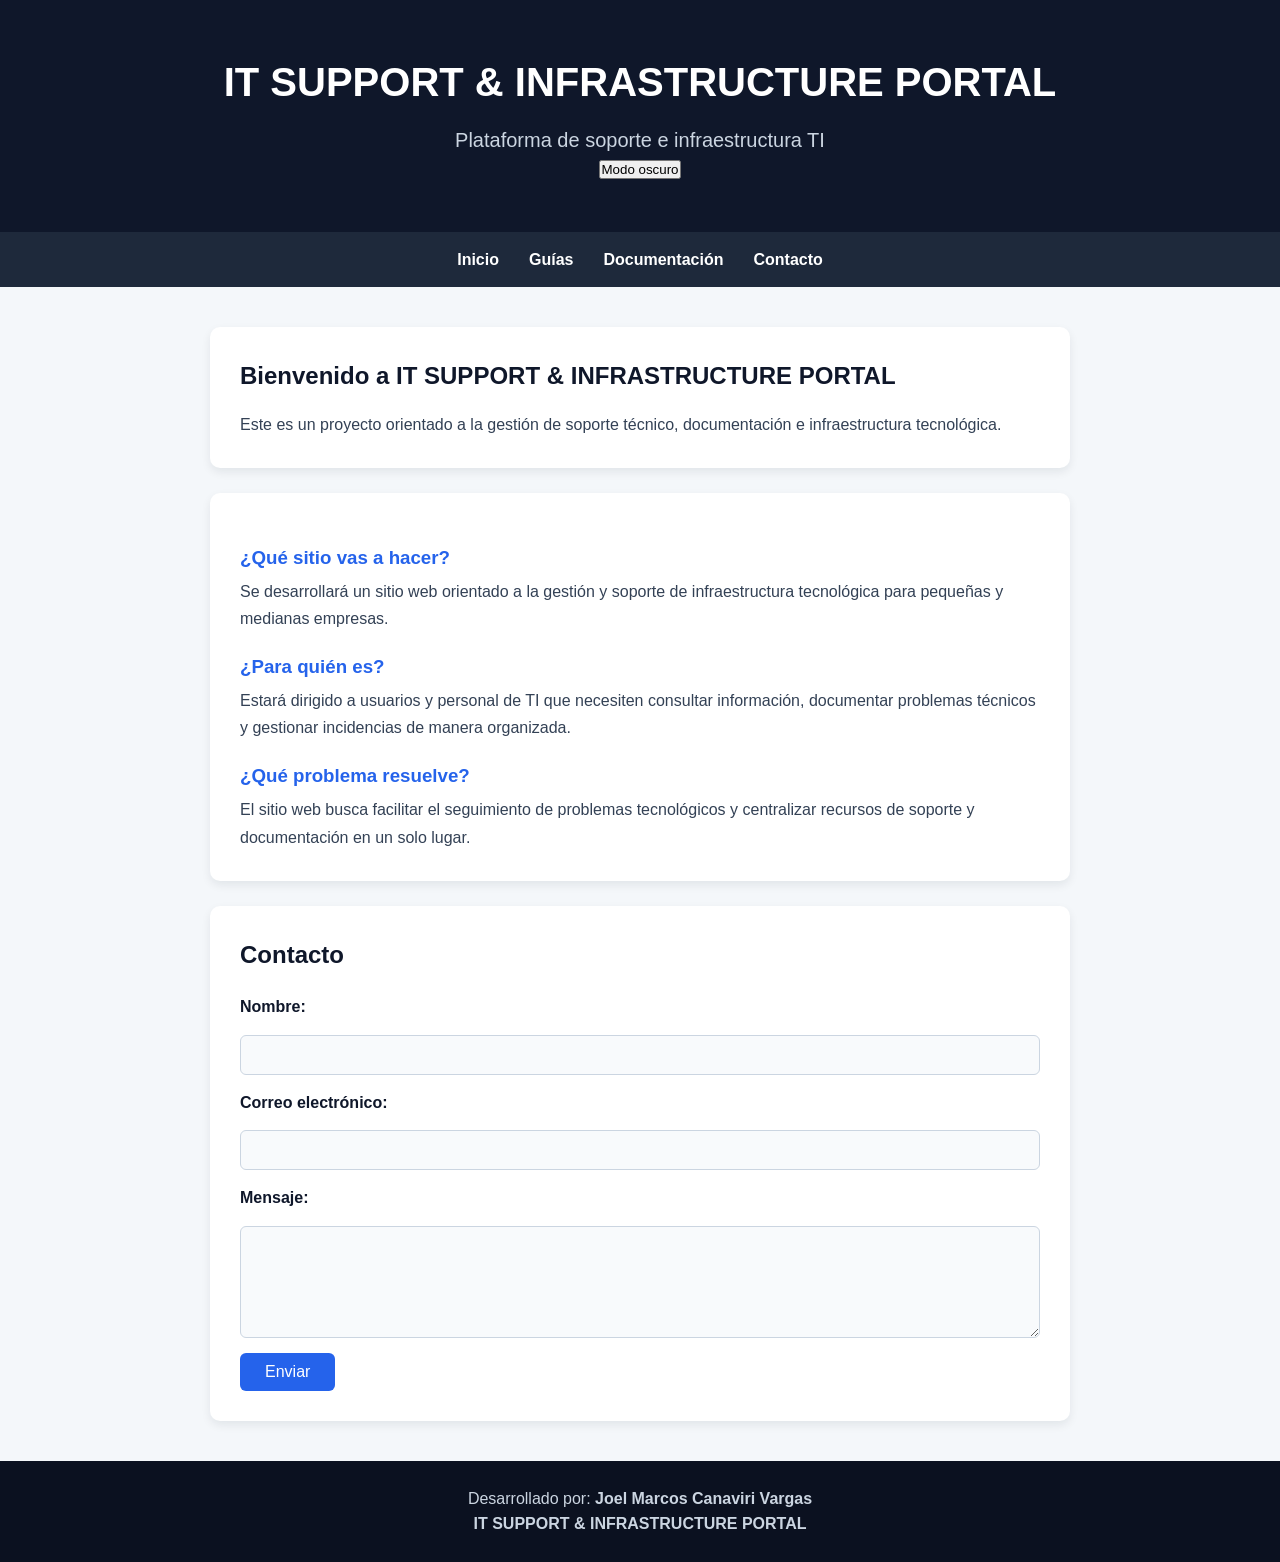
<file: index.html>
<!DOCTYPE html>
<html lang="es">
<head>
    <meta charset="UTF-8">
    <meta name="viewport" content="width=device-width, initial-scale=1.0">
    <title>IT SUPPORT & INFRASTRUCTURE PORTAL</title>
    <link rel="stylesheet" href="css/style.css">
</head>
<body>
    <header>
        <h1>IT SUPPORT & INFRASTRUCTURE PORTAL</h1>
        <p>Plataforma de soporte e infraestructura TI</p>
        <button id="theme-toggle">Modo oscuro</button>
    </header>
    <nav>
        <button id="menu-toggle" class="menu-toggle">☰</button>

        <div class="nav-links">
            <a href="#">Inicio</a>
            <a href="#">Guías</a>
            <a href="#">Documentación</a>
            <a href="#">Contacto</a>
        </div>
    </nav>
    <main>
        <section class="bienvenido">
            <h2>Bienvenido a IT SUPPORT & INFRASTRUCTURE PORTAL</h2>
            <p>
                Este es un proyecto orientado a la
                gestión de soporte técnico, documentación e infraestructura
                tecnológica.
            </p>
        </section>
        <section class="acerca-de">
            <h3>¿Qué sitio vas a hacer?</h3>
            <p>
                Se desarrollará un sitio web orientado a la gestión y soporte
                de infraestructura tecnológica para pequeñas y medianas empresas.
            </p>
            <h3>¿Para quién es?</h3>
            <p>
                Estará dirigido a usuarios y personal de TI que necesiten consultar
                información, documentar problemas técnicos y gestionar incidencias
                de manera organizada.
            </p>
            <h3>¿Qué problema resuelve?</h3>
            <p>
                El sitio web busca facilitar el seguimiento de problemas tecnológicos
                y centralizar recursos de soporte y documentación en un solo lugar.
            </p>
        </section>
        <section class="contacto">
            <h2>Contacto</h2>
            <form id="form-contacto" action="procesar.php" method="POST" novalidate>
                <label for="name">Nombre:</label>
                <input type="text" id="name" name="name">
                <label for="email">Correo electrónico:</label>
                <input type="email" id="email" name="email">
                <label for="message">Mensaje:</label>
                <textarea id="message" name="message" rows="5"></textarea>
                <button type="submit">Enviar</button>
                <p id="aviso-contacto" class="aviso"></p>
            </form>
        </section>
    </main>
    <footer>
        <p>
            Desarrollado por:
            <strong>Joel Marcos Canaviri Vargas</strong>
        </p>
        <p>
            <strong>IT SUPPORT & INFRASTRUCTURE PORTAL</strong>
        </p>
    </footer>
    <script src="js/script.js"></script>
</body>
</html>
</file>
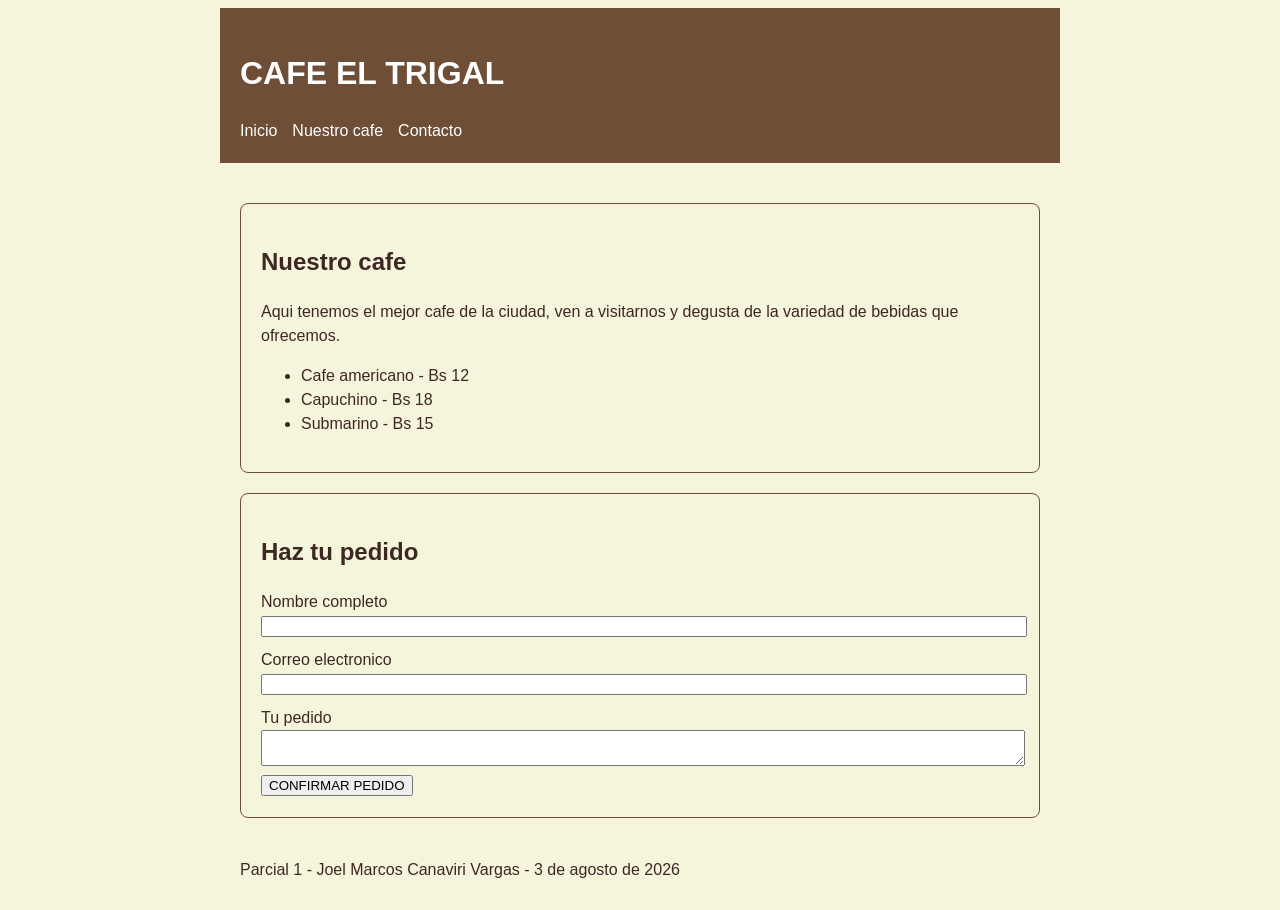
<file: parcial1/index.html>
<!DOCTYPE html>
<html lang="es">
<head>
    <meta charset="UTF-8">
    <meta name="viewport" content="width=device-width, initial-scale=1.0">
    <title>CAFE EL TRIGAL</title>
    <link rel="stylesheet" href="styles.css">
</head>
<body>
<header id="inicio">
    <h1>CAFE EL TRIGAL</h1>
    <nav>
        <a href="#inicio">Inicio</a>
        <a href="#cafe">Nuestro cafe</a>
        <a href="#contacto">Contacto</a>
    </nav>
</header>
<main>
    <section id="cafe">
        <h2>Nuestro cafe</h2>
        <p>
            Aqui tenemos el mejor cafe de la ciudad, ven a visitarnos y degusta de la variedad de bebidas que ofrecemos.
        </p>
        <ul>
            <li>Cafe americano - Bs 12</li>
            <li>Capuchino - Bs 18</li>
            <li>Submarino - Bs 15</li>
        </ul>
    </section>
    <section id="contacto">
        <h2>Haz tu pedido</h2>
        <form>
            <label for="nombre">Nombre completo</label>
            <input type="text" id="nombre" required>
            <label for="correo">Correo electronico</label>
            <input type="email" id="correo" required>
            <label for="pedido">Tu pedido</label>
            <textarea id="pedido"></textarea>
        </form>
        <button type="button" id="btn-confirmar">
            CONFIRMAR PEDIDO
        </button>
        <p id="mensaje" class="oculto"></p>
    </section>
</main>
<footer>
    Parcial 1 - Joel Marcos Canaviri Vargas - 3 de agosto de 2026
</footer>
<script src="script.js"></script>
</body>
</html>
</file>
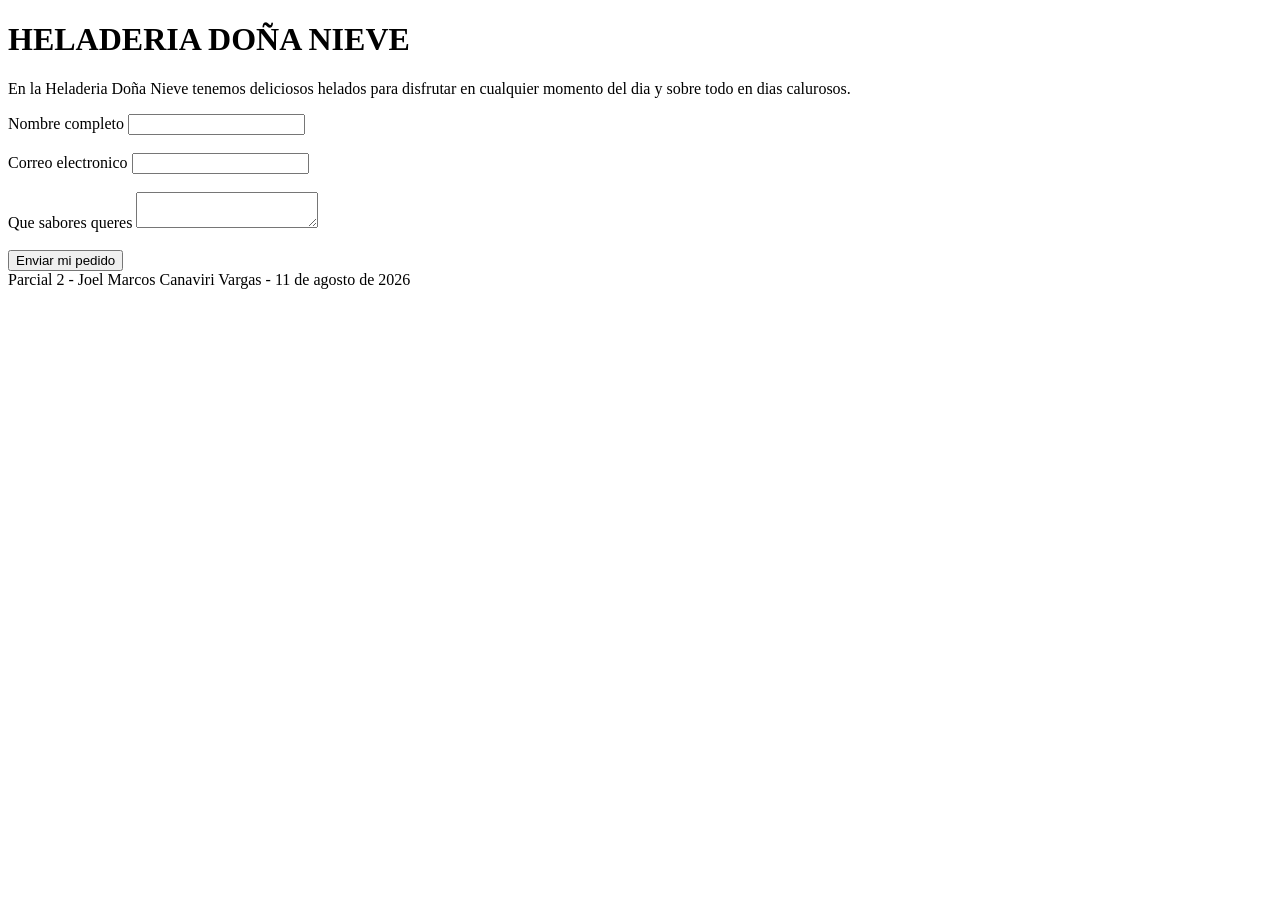
<file: parcial2/index.html>
<!DOCTYPE html>
<html lang="es">
<head>
    <meta charset="UTF-8">
    <meta name="viewport" content="width=device-width, initial-scale=1.0">
    <title>HELADERIA DOÑA NIEVE</title>
    <link rel="stylesheet" href="style.css">
</head>
<body>
    <header>
        <h1>HELADERIA DOÑA NIEVE</h1>
        <p>
            En la Heladeria Doña Nieve tenemos deliciosos helados para disfrutar
            en cualquier momento del dia y sobre todo en dias calurosos.
        </p>
    </header>
    <main>
        <form id="form-helados" novalidate method="POST" action="procesar.php">
            <label for="nombre">Nombre completo</label>
            <input type="text" id="nombre" name="nombre" required>
            <br><br>
            <label for="correo">Correo electronico</label>
            <input type="email" id="correo" name="correo" required>
            <br><br>
            <label for="sabores">Que sabores queres</label>
            <textarea id="sabores" name="sabores"></textarea>
            <br><br>
            <button type="submit">Enviar mi pedido</button>
            <p id="aviso-helados" class="aviso"></p>
        </form>
    </main>
    <footer>
        Parcial 2 - Joel Marcos Canaviri Vargas - 11 de agosto de 2026
    </footer>
    <script src="script.js"></script>
</body>
</html>
</file>
<file: css/style.css>
* {
    margin: 0;
    padding: 0;
    box-sizing: border-box;
}
body {
    font-family: Arial, Helvetica, sans-serif;
    background-color: #F4F7FA;
    color: #334155;
    line-height: 1.6;
}
header {
    background-color: #0F172A;
    color: #FFFFFF;
    text-align: center;
    padding: 50px 20px;
}
header h1 {
    font-size: 40px;
    margin-bottom: 10px;
}
header p {
    font-size: 20px;
    color: #CBD5E1;
}
nav {
    background-color: #1E293B;
    display: flex;
    justify-content: center;
    padding: 15px;
}

.nav-links {
    display: flex;
    gap: 30px;
}
nav a {
    color: #FFFFFF;
    text-decoration: none;
    font-weight: bold;
}
nav a:hover {
    color: #38BDF8;
}
.menu-toggle {
    display: none;
    background: none;
    border: none;
    color: #FFFFFF;
    font-size: 28px;
    cursor: pointer;
}
main {
    max-width: 900px;
    margin: 40px auto;
    padding: 0 20px;
}
section{
    background-color: #FFFFFF;
    padding: 30px;
    margin-bottom: 25px;
    border-radius: 10px;
    box-shadow: 0 4px 10px rgba(15, 23, 42, 0.08);
}
section h2{
    margin-bottom: 15px;
    color: #0F172A;
}
section h3 {
    margin-top: 20px;
    margin-bottom: 5px;
    color: #2563EB;
}
section p{
    line-height: 1.7;
}
.contacto h2 {
    margin-bottom: 20px;
}
.contacto form {
    display: flex;
    flex-direction: column;
    gap: 15px;
}
.contacto label {
    font-weight: bold;
    color: #0F172A;
}
.contacto input,
.contacto textarea {
    width: 100%;
    padding: 10px;
    border: 1px solid #CBD5E1;
    border-radius: 6px;
    font-family: Arial, Helvetica, sans-serif;
    font-size: 16px;
    background-color: #F8FAFC;
}
.contacto input:focus,
.contacto textarea:focus {
    outline: none;
    border-color: #2563EB;
}
.contacto button {
    width: fit-content;
    padding: 10px 25px;
    background-color: #2563EB;
    color: white;
    border: none;
    border-radius: 6px;
    font-size: 16px;
    cursor: pointer;
}
.contacto button:hover {
    background-color: #1D4ED8;
}
footer {
    background-color: #0B1120;
    color: #CBD5E1;
    text-align: center;
    padding: 25px;
    margin-top: 40px;
}
@media (max-width: 600px) {

    nav {
        flex-direction: column;
        align-items: center;
        gap: 15px;
        padding: 20px;
    }

    .menu-toggle {
        display: block;
    }

    .nav-links {
        display: none;
        flex-direction: column;
        align-items: center;
        gap: 15px;
        width: 100%;
    }

    .nav-links.active {
        display: flex;
    }

    main {
        margin: 20px auto;
        padding: 0 15px;
    }

    section {
        width: 100%;
        padding: 25px 20px;
        margin-bottom: 20px;
    }

    header {
        padding: 35px 20px;
    }

    header h1 {
        font-size: 28px;
    }

    header p {
        font-size: 18px;
    }
}
body.dark-mode {
    background-color: #0F172A;
    color: #E2E8F0;
}

body.dark-mode header {
    background-color: #020617;
}

body.dark-mode nav {
    background-color: #020617;
}

body.dark-mode section {
    background-color: #1E293B;
    color: #E2E8F0;
}

body.dark-mode section h2 {
    color: #FFFFFF;
}

body.dark-mode section h3 {
    color: #38BDF8;
}

body.dark-mode .contacto label {
    color: #E2E8F0;
}

body.dark-mode .contacto input,
body.dark-mode .contacto textarea {
    background-color: #0F172A;
    color: #FFFFFF;
    border-color: #475569;
}
.aviso {
    display: none;
    margin-top: 15px;
    padding: 12px;
    border-radius: 6px;
    font-weight: bold;
    text-align: center;
}

.aviso.error {
    display: block;
    background-color: #FEE2E2;
    color: #B91C1C;
    border: 1px solid #FCA5A5;
}

.aviso.exito {
    display: block;
    background-color: #DCFCE7;
    color: #166534;
    border: 1px solid #86EFAC;
}
</file>
<file: parcial1/styles.css>
body {
    font-family: Arial, sans-serif;
    line-height: 1.5;
    background-color: #f5f5dc;
    color: #3e2723;
}
header,main,footer {
    max-width: 800px;
    margin: 0 auto;
    padding: 20px;
}
header {
    background-color: #6f4e37;
    color: white;
}
nav {
    display: flex;
    gap: 15px;
}
nav a {
    text-decoration: none;
    color: white;
}
section {
    padding: 20px;
    margin-top: 20px;
    border: 1px solid #6f4e37;
    border-radius: 8px;
}
label {
    display: block;
    margin-top: 10px;
}
input,textarea {
    width: 100%;
}
#mensaje {
   color:#3e2723;
}
.oculto {
    display: none;
}
@media (max-width: 600px) {
    nav {
        display: block;
    }
    nav a {
        display: block;
        margin: 8px 0;
    }
}
</file>
<file: parcial2/style.css>
.aviso {
    display: none;
}
.aviso.error {
    display: block;
    color: #b00020;
}
.aviso.exito {
    display: block;
    color: #1b7f3b;
}
</file>
